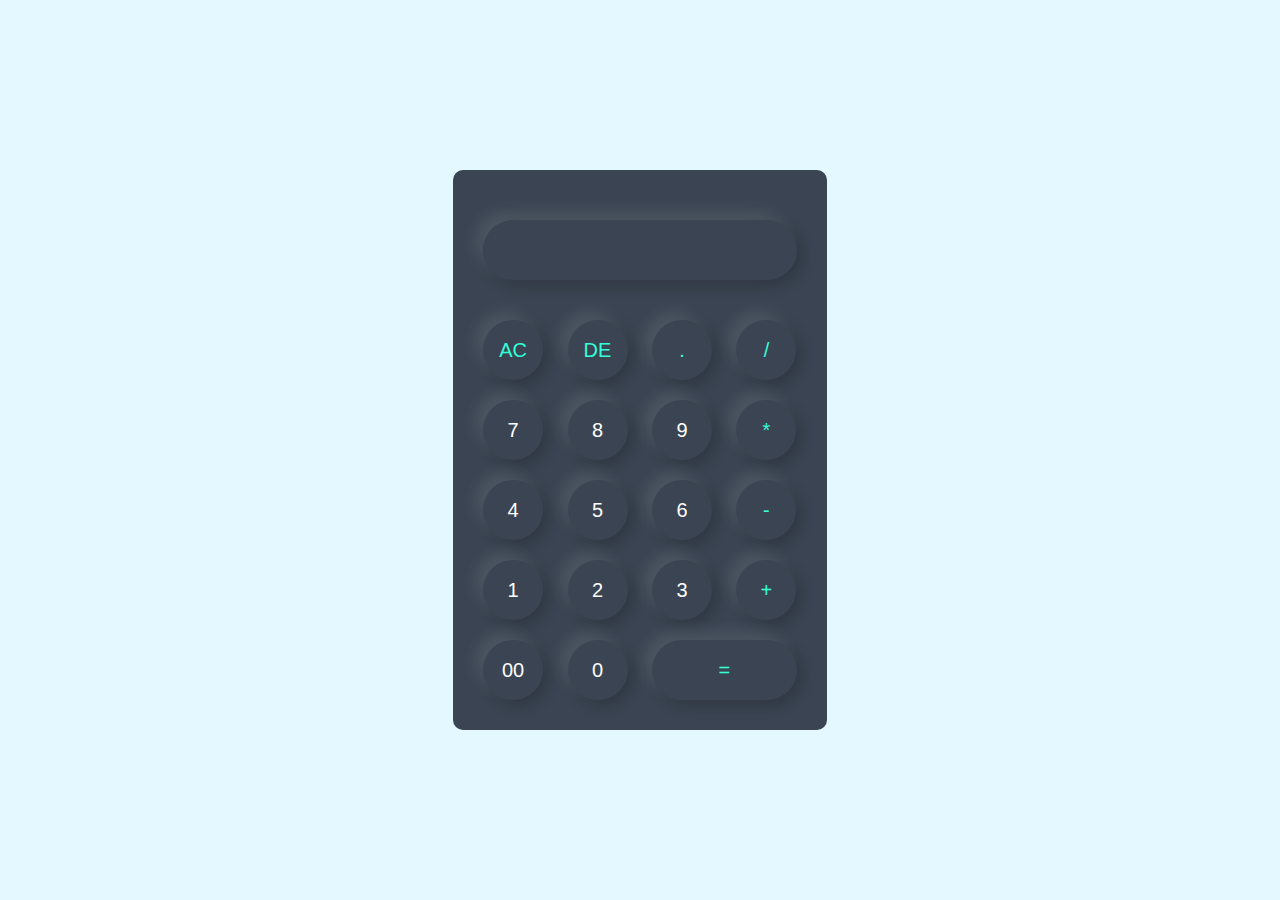
<file: Calculator app/index.html>
<!DOCTYPE html>
<html lang="en">
<head>
    <meta charset="UTF-8">
    <meta name="viewport" content="width=device-width, initial-scale=1.0">
    <title>Calculator using Javascript</title>
    <link rel="stylesheet" href="style.css">
</head>
<body>
    <div class="container">
        <div class="calculator">
            <form>
                <div class="display">
                    <input type="text" name="display" readonly>
                </div>
                <div>
                    <input type="button" value="AC" onclick="display.value = ''" class="operator">
                    <input type="button" value="DE" onclick="display.value = display.value.toString().
                    slice(0,-1)" class="operator">
                    <input type="button" value="." onclick="display.value += '.'" class="operator">
                    <input type="button" value="/" onclick="display.value += '/'" class="operator">
                </div>
                <div>
                    <input type="button" value="7" onclick="display.value += '7'">
                    <input type="button" value="8" onclick="display.value += '8'">
                    <input type="button" value="9" onclick="display.value += '9'">
                    <input type="button" value="*" onclick="display.value += '*'" class="operator">
                </div>
                <div>
                    <input type="button" value="4" onclick="display.value += '4'">
                    <input type="button" value="5" onclick="display.value += '5'">
                    <input type="button" value="6" onclick="display.value += '6'">
                    <input type="button" value="-" onclick="display.value += '-'" class="operator">
                </div>
                <div>
                    <input type="button" value="1" onclick="display.value += '1'">
                    <input type="button" value="2" onclick="display.value += '2'">
                    <input type="button" value="3" onclick="display.value += '3'">
                    <input type="button" value="+" onclick="display.value += '+'" class="operator">
                </div>
                <div>
                    <input type="button" value="00" onclick="display.value += '00'">
                    <input type="button" value="0" onclick="display.value += '0'">
                    <input type="button" value="=" class="equal operator" onclick="display.value = eval(display.value)">
                </div>
            </form>
        </div>
    </div>
</body>
</file>
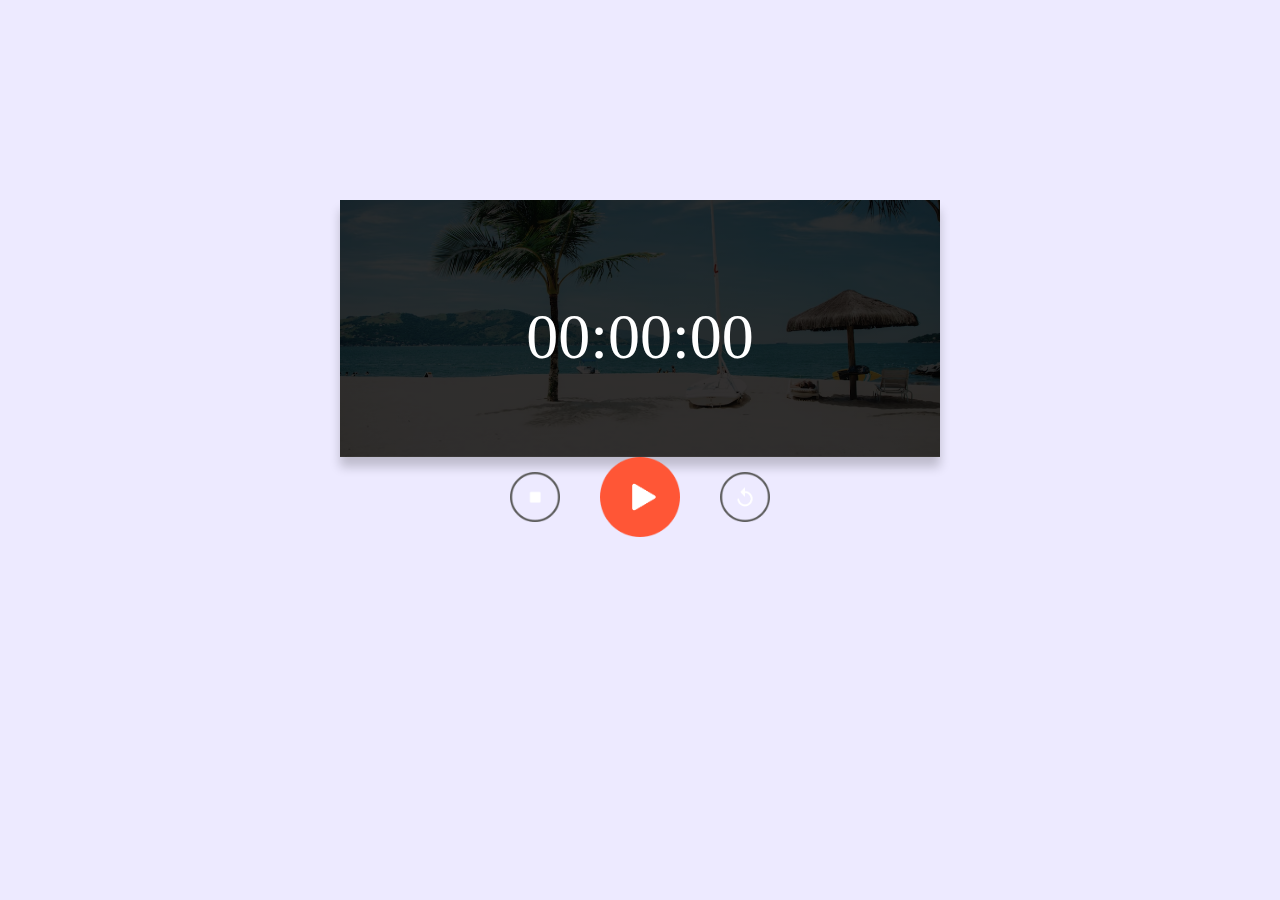
<file: StopWatch app/index.html>
<!DOCTYPE html>
<html lang="en">
<head>
    <meta charset="UTF-8">
    <meta name="viewport" content="width=device-width, initial-scale=1.0">
    <title>StopWatch using javascript</title>
    <link rel="stylesheet" href="watch.css">
</head>
<body>
    <div class="stopwatch">
        <h1 id="displayTime">00:00:00</h1>
    </div>
    <div class="button">
        <img src="Assets/images/stop.png" onclick="watchStop()">
        <img src="Assets/images/start.png" class="second-image" onclick="watchStart()">
        <img src="Assets/images/reset.png" onclick="watchReset()">
    </div>

    <script>
    let [seconds, minutes, hours] = [0, 0, 0];
    let displayTime = document.getElementById("displayTime");
    let timer = null;

    function stopwatch() {
        seconds++;
        if (seconds == 60) {
            seconds = 0;
            minutes++;
            if (minutes == 60) {
                minutes = 0;
                hours++;
            }
        }

        let h = hours < 10 ? "0" + hours : hours;
        let m = minutes < 10 ? "0" + minutes : minutes;
        let s = seconds < 10 ? "0" + seconds : seconds;

        displayTime.innerHTML = h + ":" + m + ":" + s;
    }

    function watchStart() {
        if(timer !== null){
            clearInterval(timer);
        }
        timer = setInterval(stopwatch, 1000); // Assign the return value to timer
    }

    function watchStop() {
        clearInterval(timer);
        timer = null; // Update timer to null
    }

    function watchReset() {
        clearInterval(timer);
        timer = null; // Update timer to null
        [seconds, minutes, hours] = [0, 0, 0];
        displayTime.innerHTML = "00:00:00";
    }

    </script>
</body>
</html>
</file>
<file: Calculator app/style.css>
*{
    margin: 0;
    padding: 0;
    font-family: 'Poppins', sans-serif;
    box-sizing: border-box;
}

.container{
    width: 100%;
    height: 100vh;
    background: #e3f9ff;
    display: flex;
    align-items: center;
    justify-content: center;
}

.calculator{
    background: #3a4452;
    padding: 20px;
    border-radius: 10px;
}

.calculator form input{
    border: 0;
    outline: 0;
    width: 60px;
    border-radius: 50px;
    height: 60px;
    box-shadow: -8px -8px 15px rgba(255,255,255,0.1),5px 5px 15px rgba(0,0,0,0.2);
    background: transparent;
    font-size: 20px;
    color: #fff;
    cursor: pointer;
    margin: 10px;
}

form .display{
    display: flex;
    justify-content: flex-end;
    margin: 20px 0;
}

form .display input{
    text-align: right;
    flex: 1;
    font-size: 45px;
}

form input.equal{
    width: 145px;
}

form input.operator{
    color: #33ffd8;
}
</file>
<file: StopWatch app/watch.css>
body{
    background: #edeaff;
}

.stopwatch{
    width: 90%;
    max-width: 600px;
    background-image: linear-gradient(rgba(0,0,0,0.8), rgba(0,0,0,0.8)),
    url(Assets/images/background.png);
    background-size: cover;
    background-position: center;
    text-align: center;
    padding: 40px 0;
    color: #fff;
    margin: 200px auto 0;
    box-sizing: border-box;
    box-shadow: 0 10px 10px rgba(0,0,0,0.2);
}

.stopwatch h1{
    margin-top: 60px;
    font-size: 64px;
    font-weight: 300;
}

.button{
    display: flex;
    align-items: center;
    justify-content: center;
}

.button img{
    width: 50px;
    margin: 0 20px;
    cursor: pointer;
}

.button .second-image{
    width: 80px;
}
</file>
